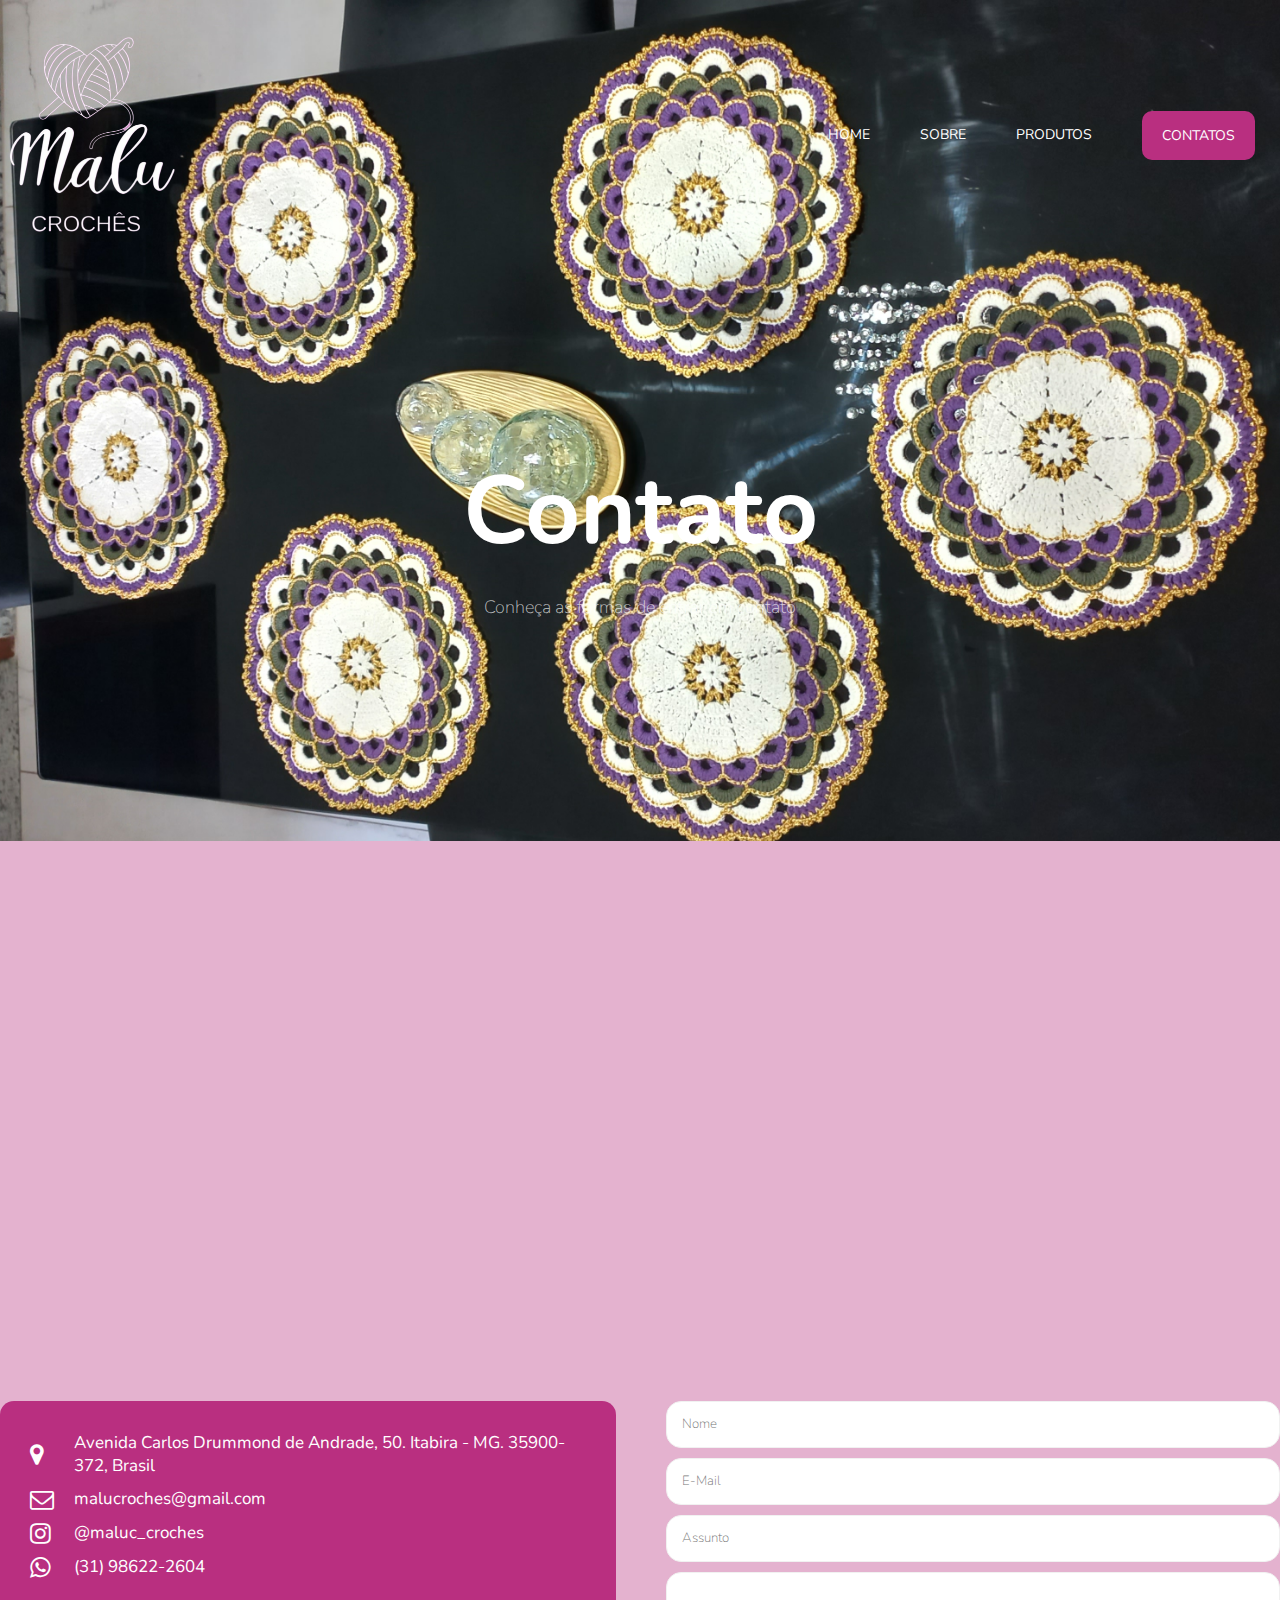
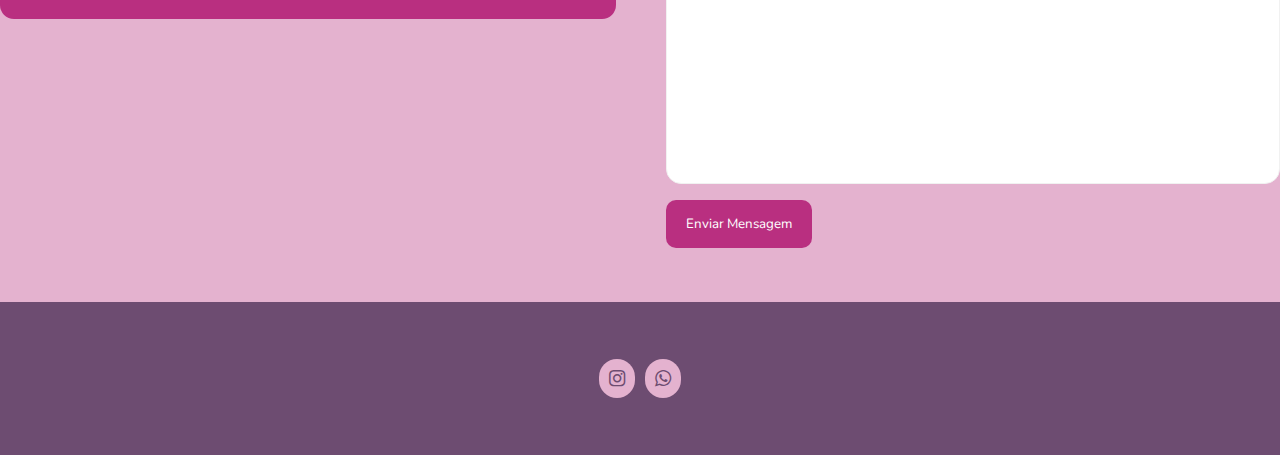
<file: assets/page/contato.html>
<!DOCTYPE html>
<html lang="pt-br">

<head>
    <meta charset="UTF-8">
    <meta name="viewport" content="width=device-width, initial-scale=1.0">
    <link rel="stylesheet" href="https://cdnjs.cloudflare.com/ajax/libs/font-awesome/4.7.0/css/font-awesome.css"
        integrity="sha512-5A8nwdMOWrSz20fDsjczgUidUBR8liPYU+WymTZP1lmY9G6Oc7HlZv156XqnsgNUzTyMefFTcsFH/tnJE/+xBg=="
        crossorigin="anonymous" referrerpolicy="no-referrer" />
    <link rel="stylesheet" href="../css/style.css">
    <title>Contato | Malu Croches</title>
</head>

<body>
    <header style="background-image: url('../img/produto4.JPG');">
        <div class="container">
            <nav>
                <a href="../../index.html">
                    <img class="logo" src="../img/logo.png" alt="Logo">
                </a>
                <ul class="ul">
                    <a href="../../index.html">Home</a>
                    <a href="sobre.html">Sobre</a>
                    <a href="produtos.html">Produtos</a>
                    <a class="btn" href="contato.html">Contatos</a>
                    <div class="close-icon" onclick="closeMenu()"><i class="fa fa-times"></i></div>

                </ul>
                <div class="menu-icon" onclick="openMenu()">
                    <i class="fa fa-bars"></i>
                </div>
            </nav>
            <section class="banner">
                <div class="banner-text">
                    <h1>Contato</h1>
                    <p>
                        Conheça as formas de entrar em contato
                    </p>

                </div>
            </section>
        </div>
    </header>
    <section class="contato">
        <div class="container">
            <div class="mapa">
                <iframe
                    src="https://www.google.com/maps/embed?pb=!1m14!1m12!1m3!1d234.88899229435816!2d-43.22624265337054!3d-19.61772428675999!2m3!1f0!2f0!3f0!3m2!1i1024!2i768!4f13.1!5e0!3m2!1spt-BR!2sbr!4v1724243064799!5m2!1spt-BR!2sbr"
                    width="100%" height="450" style="border:0;" allowfullscreen="" loading="lazy"
                    referrerpolicy="no-referrer-when-downgrade"></iframe>
            </div>
            <div class="contato-info">
                <div class="left-side">
                    <div>
                        <i class="fa fa-map-marker"></i>
                        <p>Avenida Carlos Drummond de Andrade, 50. Itabira - MG. 35900-372, Brasil</p>
                    </div>
                    <div>
                        <i class="fa fa-envelope-o"></i>
                        <a href="mailto:malucroches@gmail.com?subject=Solicitação via Site&body=Olá, vim pelo site e gostaria de mais informações a respeito de:" style="text-decoration: none;">malucroches@gmail.com</a>
                    </div>
                    <div>
                        <i class="fa fa-instagram"></i>
                        <a href="https://www.instagram.com/maluc_croches/" target="_blank">@maluc_croches</a>
                    </div>
                    <div>
                        <i class="fa fa-whatsapp"></i>
                        <a href="http://wa.me/5531986222604"
                    target="_blank">(31) 98622-2604</a>
                    </div>
                </div>
                <div class="right-side">
                    <form action="">
                        <input type="text" placeholder="Nome" required>
                        <input type="email" placeholder="E-Mail" required>
                        <input type="text" placeholder="Assunto" required>
                        <textarea cols="30" rows="10" required ></textarea>
                        <div><button class="btn">Enviar Mensagem</button></div>

                    </form>

                </div>
            </div>
        </div>
    </section>


    <footer class="footer">
        <div class="container">
            <div class="links">
                <a href="https://www.instagram.com/maluc_croches/" target="_blank"><i class="fa fa-instagram"></i></a>
                <a href="http://wa.me/5531986222604"
                    target="_blank"><i class="fa fa-whatsapp"></i></a>
            </div>
        </div>

    </footer>
    <script src="../js/main.js"></script>

</body>

</html>
</file>
<file: assets/css/style.css>
@import url('https://fonts.googleapis.com/css2?family=Nunito:ital,wght@0,200..1000;1,200..1000&display=swap');

* {
    margin: 0;
    padding: 0;
    box-sizing: border-box;
    text-decoration: none;
    outline: none;
    font-family: "Nunito", sans-serif;
}


body {
    background-color: #e4b2cf;
}

section, footer {
    padding: 54px 0;
}

h3 {
    font-size: 50px;
}

p {
    color: #0000009c;
}

.container {
    max-width: 1400px;
    margin: 0 auto;
    /* padding: 0 5%; */
}

.container .logo {
    width: 50%;

}

.btn {
    background-color: #b92f80;
    color: white;
    padding: 15px 20px;
    border-radius: 10px;
    cursor: pointer;
    display: inline-block;
    transition: 0.1s;
}

.btn-animated {
    background-color: #b92f80;
    color: white;
    padding: 15px 20px;
    border-radius: 10px;
    cursor: pointer;
    display: inline-block;
    transition: 0.1s;
    animation: animate-outline 1s ease-out infinite;
}

.btn:hover {
    background-color: #e048a0 ;
}

@keyframes animate-outline {
    from {
        outline: 0px solid #e4b2cf;
    }
    to{
        outline: 15px solid #e4b2cf00;
    } 
}

header {
    background-position: center;
    background-size: cover;
    background-attachment: fixed;
}

nav {
    display: flex;
    /* align-items: center; */
    justify-content: space-between;
    padding-top: 30px;
}

nav ul {
    display: flex;
    align-items: center;

}

nav ul a {
    color: white;
    margin: 0 25px;
    text-transform: uppercase;
    font-size: 14px;
    display: block;
}

nav ul a:not(.btn)::after {
    content: "";
    background-color: white;
    height: 3px;
    width: 0%;
    display: block;
    margin: 0 auto;
    transition: 0.3s;
}

nav ul a:hover::after {
    width: 100%;
}

nav .menu-icon {
    cursor: pointer;
    font-size: 25px;
    color: white;
    display: none;
}

nav .close-icon{
    display: none;
    font-size: 20px;
    color: white;
    top: 46px;
    right: 28px;
}

.banner {
    display: flex;
    justify-content: center;
}

.banner .banner-text {
    margin: 150px;
    text-align: center;
    padding: 0 90px;
}

.banner .banner-text h1 {
    font-size: 96px;
    color: white;
}

.banner .banner-text p {
    font-size: 18px;
    color: #ffffffb7;
    font-weight: lighter;
    margin: 18px 0;
}


.faca-mais .container {
    display: flex;
    align-items: center;
    justify-content: space-between;
}

.faca-mais .faca-mais-texto {
    width: 50%;
    padding: 0 40px;
}

.faca-mais .faca-mais-texto h3 {
    font-size: 56px;
    color: white;
}

.faca-mais .faca-mais-texto p{
    margin: 5px 0 10px 0;
    color: white;
}

.faca-mais .faca-mais-img {
    width: 30%;
}

.faca-mais .faca-mais-img img{
    width: 100%;
}

.depoimentos h3 {
    text-align: center;
    color: white;
}

.depoimentos p {
    margin-bottom: 20px;
    text-align: center;
    color: white;
}

.cards {
    display: flex;
    justify-content: center;
    flex-wrap: wrap;
}

.depoimentos .card-item {
    background-color: #fdd3f9;
    margin: 15px;
    border-radius: 20px;
    text-align: center;
    width: 350px;
    transition: 0.3s;
}

.depoimentos .card-item img {
    border-radius: 100%;
    width: 80px;
    display: block;
    margin: 10px auto;
}

.depoimentos .card-item .nome-user {
    font-weight:  600;
    font-size:  20px;
    margin-bottom: 15px;
    transition: 0.3s;
    color: #b92f80;
}

.depoimentos .card-item .depoimento {
    font-size:  15px;
    padding: 0 15px;
    transition: 0.3s;
    color: #b92f80;
}

.depoimentos .card-item .estrelas {
    margin: 15px 0;
    border-top: 2px solid #71767a23;
}

.depoimentos .card-item .estrelas i{
    color: #f94fce;
    margin-top: 15px;
    font-size: 20px;
    transition: 0.3s;
}

.depoimentos .card-item:hover {
    background-color: #f94f90;
    margin-top: -5px;    
}

.depoimentos .card-item:hover .nome-user, 
.depoimentos .card-item:hover .depoimento,
.depoimentos .card-item:hover .estrelas i{
    color: white;

}

.footer {
    background: #6d4c71;
    text-align: center;
}

.footer i {
    color:#6d4c71;
    font-size: 19px;
    background-color: #e4b2cf;
    padding: 10px;
    margin: 3px;
    border-radius: 20px;
}

.sobre .container {
    display: flex;
    align-items: center;
    justify-content: space-between;
}

 .sobre .sobre-texto{
    width: 50%;
    color: white;
    padding: 5%;

}

.sobre .sobre-texto p {
    margin: 18px 0;
    color: white;
    text-align: justify;  
 
}


.sobre .sobre-img img{
    width: 100%;
    border-radius: 20px;
}

.produtos h3 {
    text-align: center;
    color: white;
}

.produtos .container p{
    text-align: center;
}

.produtos .rows-cards{
    display: flex;
    justify-content: center;
    margin-top: 20px;
    flex-wrap: wrap;
}

.produtos .rows-card-item {
    background-color: #fdd3f9;
    width: 350px;
    padding: 20px;
    border-radius: 15px;
    margin: 20px;
    display: flex; 
    transition: 0.3s;   
}

.produtos .rows-card-item img{
    width: 50%;
    border-radius: 15px;    
}


.produtos .rows-card-item:hover{
    background-color: #b92f80;
}

.produtos .rows-card-item:hover p{
    color: white;
}

.produtos .rows-card-item .descricao p.nome-produto {
    transition: 0.3s;
}

.produtos .rows-card-item .descricao p.descricao-produto {
    transition: 0.3s;
}

.popup{
    position: fixed;
    top: 50%;
    left: 50%;
    transform: translate(-50%, -50%) scale(0);
    width: 80%;
    max-width: 1600px;
    height: 90vh;
    max-height: 800px;
    border-radius: 20px;
    background: rgba(0, 0, 0, 0.75);
    display: flex;
    justify-content: center;
    align-items: center;
    z-index: 5;
    overflow: hidden;
    transition: 1s;
    opacity: 0;
}

.popup.active{
    transform: translate(-50%, -50%) scale(1);
    opacity: 1;
}

.popup.active .close-btn,
.popup.active .image-name,
.popup.active .index,
.popup.active .large-image,
.popup.active .arrow-btn{
    opacity: 1;
    transition: opacity .5s;
    transition-delay: 1s;
}

.top-bar{
    position: absolute;
    top: 0;
    left: 0;
    width: 100%;
    height: 50px;
    background:  #e4b2cf;
    color: #fff;
    text-align: center;
    line-height: 50px;
    font-weight: 300;
}

.image-name{
    opacity: 0;
    display: none;
}

.close-btn{
    opacity: 0;
    position: absolute;
    top: 15px;
    right: 20px;
    width: 20px;
    height: 20px;
    border-radius: 50%;
    background: #f00;
    cursor: pointer;
}

.arrow-btn{
    opacity: 0;
    position: absolute;
    top: 50%;
    transform: translateY(-50%);
    padding: 10px;
    border-radius: 50%;
    border: none;
    background: none;
    cursor: pointer;
}

.left-arrow{
    left: 10px;
}

.right-arrow{
    right: 10px;
    transform: translateY(-50%) rotate(180deg);
}

.arrow-btn:hover{
    background: rgba(0, 0, 0, 0.5);
}

.index{
    position: absolute;
    bottom: 10px;
    right: 10px;
    font-size: 80px;
    font-weight: 100;
    color: rgba(0, 0, 0, 0.75);
    opacity: 0;
    display: none;
}

.large-image{
    margin-top: 5%;
    width: 80%;
    height: 80%;
    object-fit: contain;
    opacity: 0;
}

.contato-info {
    display: flex;
    justify-content: space-between;
    margin-top: 50px;
}

.contato-info .left-side{
    width: 50%;
    padding: 30px;
    background-color: #b92f80;
    border-radius: 14px;
    margin-right: 50px;
    height: fit-content;
    color: white;
}


.contato-info .left-side div{
    display: flex;
    align-items: center;
    margin-bottom: 10px;
}

.contato-info .left-side div i {
    font-size: 24px;
    margin-right: 20px;
}

.contato-info .left-side div .fa, .contato-info .left-side div.fa-map-marker{
    min-width: 24px;
    /* padding-left:50px; */
}

.contato-info .left-side p,
.contato-info .left-side a{
    font-size: 17px;
    color: white;
}

.contato-info .right-side{
    width: 50%;
}
.contato-info .right-side input{
    display: block;
    width: 100%;
    margin-bottom: 10px;
    height: 47px;
    padding: 15px;
    border-radius: 15px;
    transition: 0.3s;
    border: 1px solid #f1f1f1;
    color: #212121;
    font-weight: lighter;
    
}

.contato-info .right-side textarea{
    border: 1px solid #f1f1f1;
    color: #212121;
    font-weight: lighter;
    width: 100%;
    margin-bottom: 10px;
    padding: 15px;
    border-radius: 15px;
    resize: none;
}

.contato-info .right-side input:focus,
.contato-info .right-side textarea:focus {
    border-color: #f94fce;
}

.contato-info .right-side button {
    border: none;
}


@media(max-width: 830px){


    .ul {
        position: fixed;
        background: #e4b2cf;
        top: 0;
        left: 0;
        width: 100%;
        height: 100%; 
        flex-direction: column;
        align-items: center;
        justify-content: center;
        clip-path: circle(0% at 100% 0);
        transition: 0.7s;

    }
    .ul.open {
        clip-path: circle(141.2% at 100% 0);
    }

    .ul a {
        margin: 10px 0;
        font-size: 16px;

    }

    nav .close-icon {
        display: block;
        position: absolute;
        top: 46px;
        right: 28px;

    }   
    
    nav .menu-icon{
        display: block;  
        margin-right: 25px;
        margin-top: 16px;
    }

    /* Home responsiva */
    
    .faca-mais .faca-mais-texto {
        margin-top: 10px;
        padding: 0 20px;
        order: 1;
    }
    
    .faca-mais .container {
        flex-direction: column;
    }

    .faca-mais .faca-mais-texto h3{
        font-size: 48px;
    }

    .faca-mais .faca-mais-img{
        padding: 0 20px;
    }

    .faca-mais .faca-mais-texto,
    .faca-mais .faca-mais-img{
        width: 100%;
    }

    .banner .banner-text {
        padding: 0;
        margin: 80px;
    }

    .banner .banner-text h1{
        font-size: 80px;
    }

    .banner .banner-text p {
        font-size:  15px;
    }  
    
    .depoimentos .card-item {
        width: 100%;
    }

    /* Sobre responsiva */

    .sobre .container{
        flex-direction: column-reverse;
    }

    .sobre .sobre-img,
    .sobre .sobre-texto{
        width: 100%;
        padding: 0 20px;
    }

    .sobre .sobre-texto {
        margin-top:  40px;

    }

    .sobre .sobre-texto p{
        text-align: justify;
    } 

    /* Contato responsiva*/

    .contato .contato-info {
        flex-direction: column-reverse;
    }

    .contato-info .right-side, 
    .contato-info .left-side{
        width: 100%;
        padding: 0 20px;
    }

    .contato-info .right-side{
        margin-bottom: 30px;
    }

}
</file>
